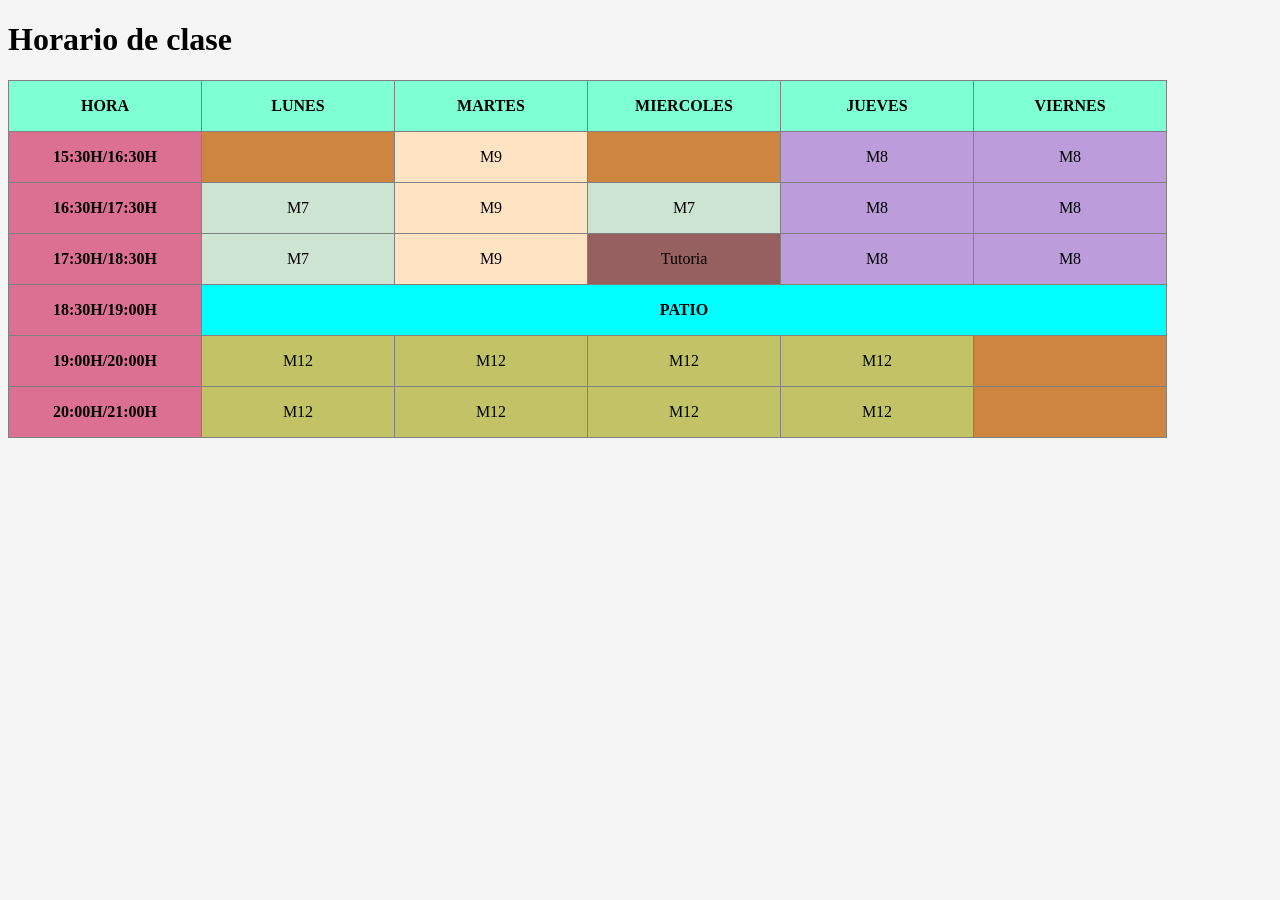
<file: horario de clase/index.html>
<!DOCTYPE html>
<html>
<head>
    <meta lang="en">
    <meta charset="UTF-8">
    <meta name="horario">
    <title>horariodeclase</title>
    <link rel="stylesheet" href="estils.css">
</head>
<body>
    <h1> Horario de clase</h1>

    <table border="1">

     <tr>
        <th>HORA</th>
        <th>LUNES</th>
        <th>MARTES</th>
        <th>MIERCOLES</th>
        <th>JUEVES</th>
        <th>VIERNES</th>
     </tr>
     <tr>
        <th>15:30H/16:30H</th>
        <td class="horalibre"></td>
        <td class="m9">M9</td>
        <td class="horalibre"></td>
        <td class="m8">M8</td>
        <td class="m8">M8</td>
     </tr>
     <tr>
        <th>16:30H/17:30H</th>
        <td class="m7">M7</td>
        <td class="m9">M9</td>
        <td class="m7">M7</td>
        <td class="m8">M8</td>
        <td class="m8">M8</td>
     </tr>
     <tr>
        <th>17:30H/18:30H</th>
        <td class="m7">M7</td>
        <td class="m9">M9</td>
        <td id="Tutoria">Tutoria</td>
        <td class="m8">M8</td>
        <td class="m8">M8</td>
     </tr>
   
     <tr>
        <th>18:30H/19:00H</th>
        <td colspan="5">PATIO</td>
     </tr>
     <tr>
        <th>19:00H/20:00H</th>
        <td class="m12">M12</td>
        <td class="m12">M12</td>
        <td class="m12">M12</td>
        <td class="m12">M12</td>
        <td class="horalibre"></td>
     </tr>
     <tr>
        <th>20:00H/21:00H</th>
        <td class="m12">M12</td>
        <td class="m12">M12</td>
        <td class="m12">M12</td>
        <td class="m12">M12</td>
        <td class="horalibre"></td>
     </tr>





    </table>


    
</body>
</html>
</file>
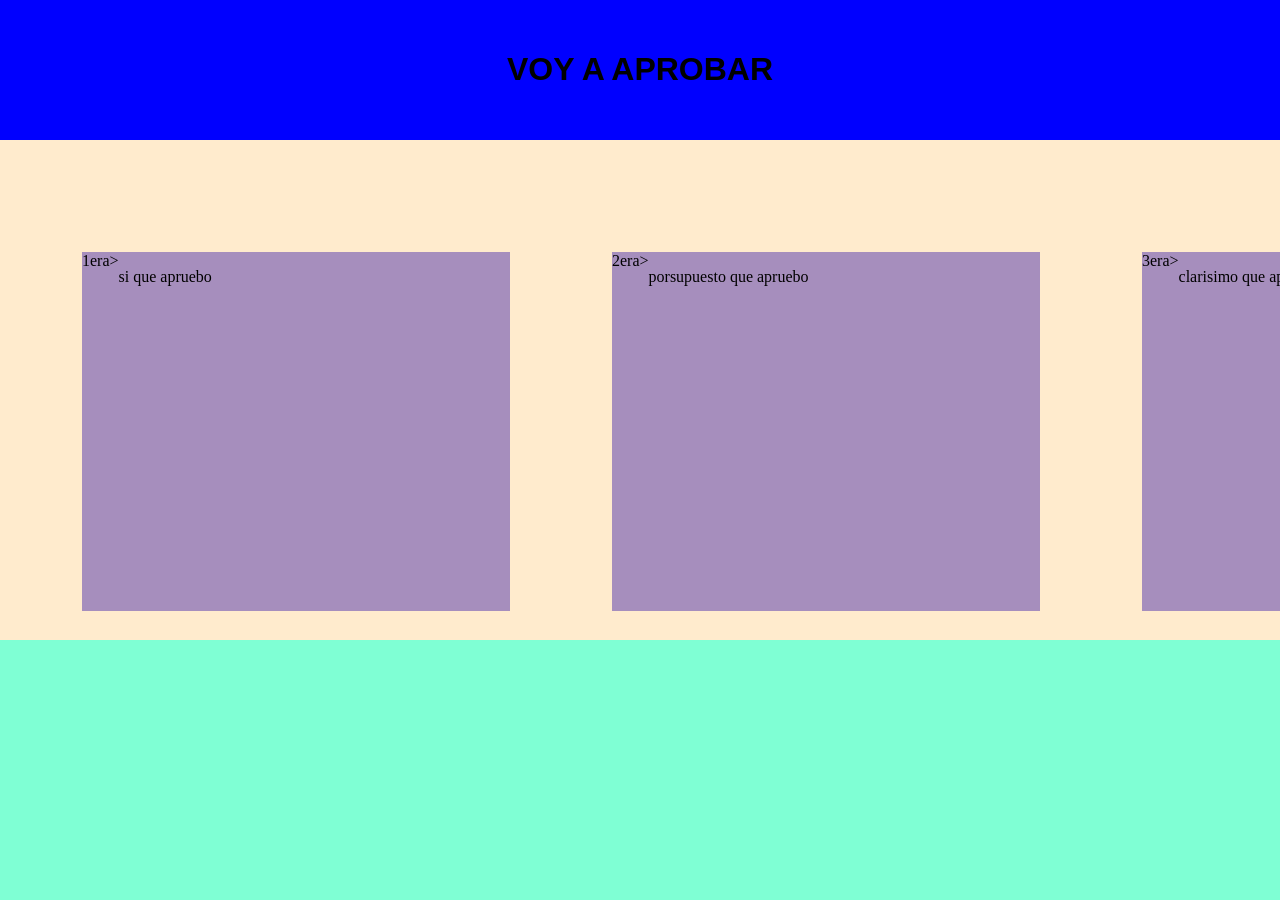
<file: html/index.html>
<!DOCTYPE html>
<html >
<head>
    <meta lang="en">
    <meta charset="UTF-8">
    <meta name="viewport">
    <title>repasin</title>
    <link rel="stylesheet" href="estils.css">
</head>
<body>
    <header>
        <h1>VOY A APROBAR</h1>
    </header>
    <div id="contenedor" class="cuadritos">


         <div class="cuadritos">1era>
         <p id="palabra">si que apruebo</p>
         </div>
         <div class="cuadritos">2era>
         <p>porsupuesto que apruebo</p>
         </div>
         <div class="cuadritos">3era>
         <p> clarisimo que apruebo</p>
         </div>
     
     


    </div>

    
    
</body>
</html>
</file>
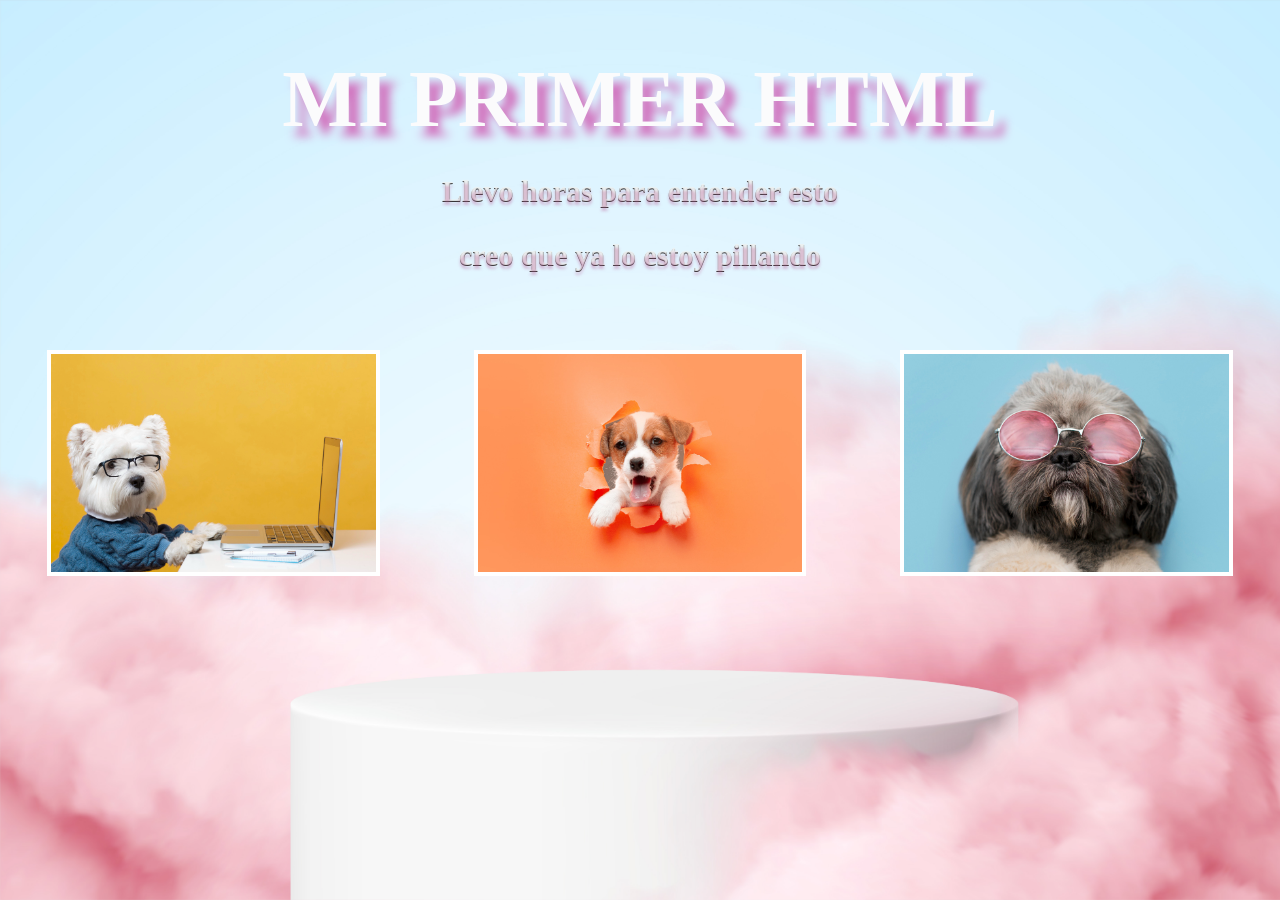
<file: mi primera html/index.html>
<!DOCTYPE html>
<html>
<head>
    <meta lang="en">
    <meta charset="UTF-8">
    <meta name="mi primer html">
    <title>mi primer html</title>
    <link rel="stylesheet" href="estils.css">
</head>
<body>
    
    <div id="cabecera">
            <h1 id="overlay">MI PRIMER HTML</h1>
            <h2> Llevo horas para entender esto</h2>
            <p>creo que ya lo estoy pillando</p>
    </div>
    <div id="contenedor">
        <div class="caja" id="uno"> </div>
        <div class="caja" id="dos"> </div>
        <div class="caja" id="tres"> </div>
    </div>
    
    
</body>

</html>
</file>
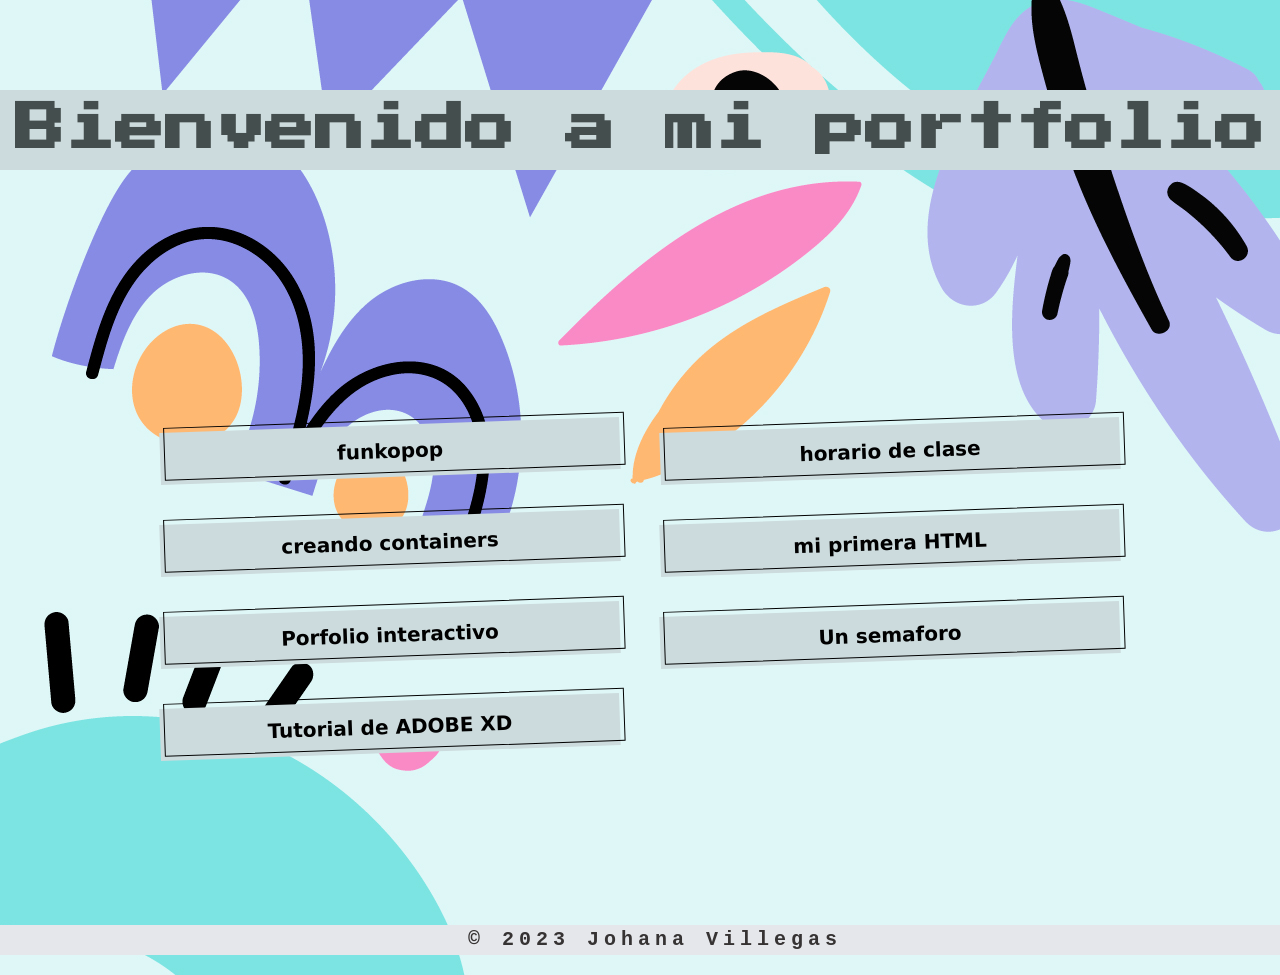
<file: portfolio GITHUB/index.html>
<!DOCTYPE html>
<html lang="en">
<head>
    <meta charset="UTF-8">
    <meta lang="en">
    <meta name="viewreport" >
    <title>PORTFOLIO</title>
    <link rel="stylesheet"  href="estils.css">
</head>
<BOdy>
    <header>
        <h1>Bienvenido a mi portfolio</h1>
        <link rel="preconnect" href="https://fonts.googleapis.com"> 
<link rel="preconnect" href="https://fonts.gstatic.com" crossorigin> 
<link href="https://fonts.googleapis.com/css2?family=Press+Start+2P&display=swap" rel="stylesheet">
    </header>
<div id="container" >
    <div class="caja">
    <a class="button-53" href="https://github.com/yokito369/actividades-porfolio/tree/2da56abb406af2896ebe29f91979a1ae8ce041e2/funkopop">funkopop</a></a>
    <a class="button-53" href="https://github.com/yokito369/actividades-porfolio/tree/2da56abb406af2896ebe29f91979a1ae8ce041e2/horario%20de%20clase">horario de clase</a></a>
    <a class="button-53" href="https://yokito369.github.io/actividades-porfolio.github.io/html/index.html">creando containers</a></a>
    <a class="button-53" href="html">mi primera HTML</a>
    <a class="button-53" href="https://github.com/yokito369/actividades-porfolio/tree/2da56abb406af2896ebe29f91979a1ae8ce041e2/renovacion%20portofolio">Porfolio interactivo</a></a>
    <a class="button-53" href="https://github.com/yokito369/actividades-porfolio/tree/2da56abb406af2896ebe29f91979a1ae8ce041e2/semaforo">Un semaforo</a></a>
    <a class="button-53" href="https://github.com/yokito369/actividades-porfolio/tree/2da56abb406af2896ebe29f91979a1ae8ce041e2/tutorial%20ADOBE%20XD">Tutorial de ADOBE XD</a></a>
    
   
   
   
   

    </div>
</div>
</body>
<footer>
    <p>&copy; 2023 Johana Villegas</p>

  </footer>
</html>
</file>
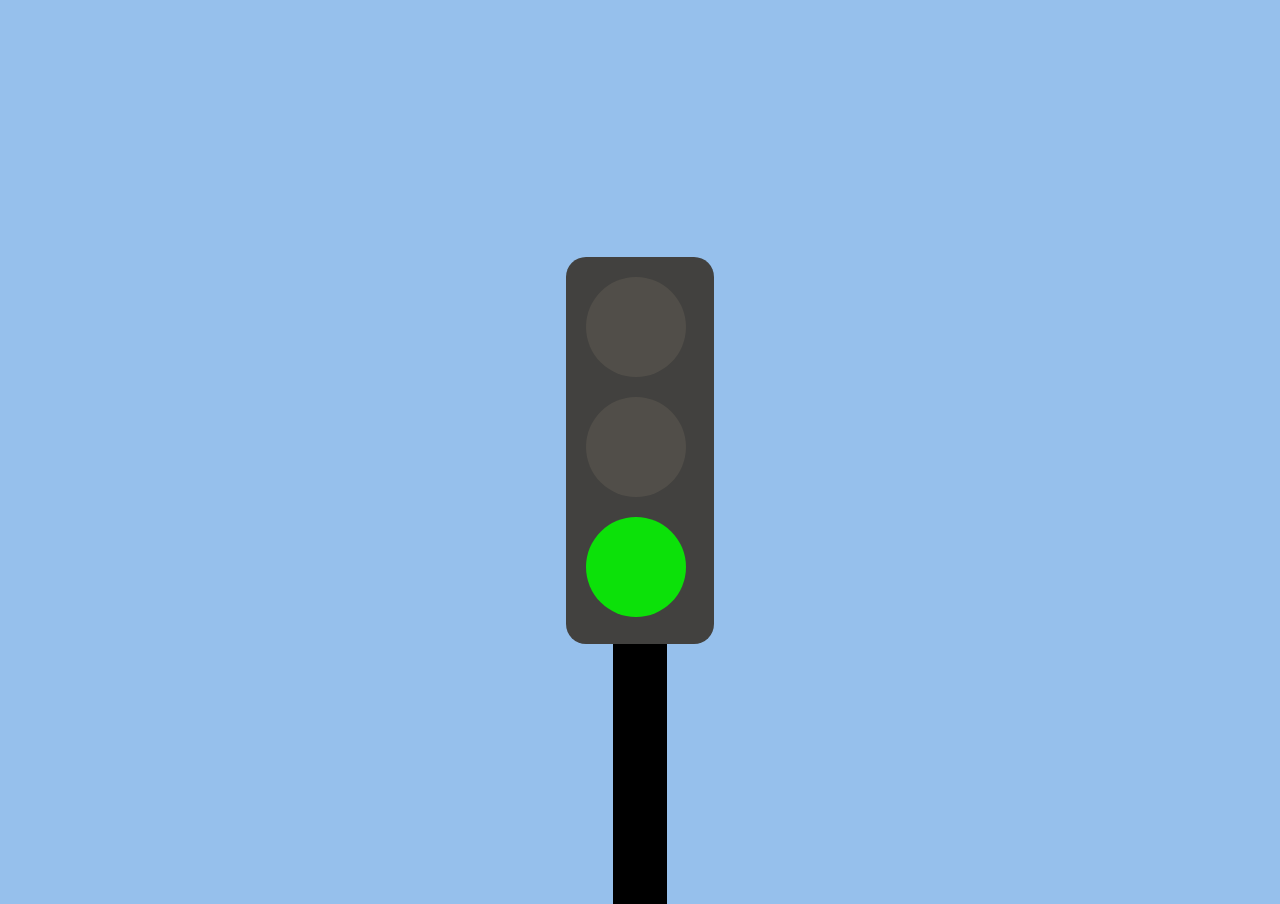
<file: semaforo/index.html>
<!DOCTYPE html>
<html lang="en">
<head>
    <meta charset="UTF-8">
    <meta lang="en">
    <meta name="viewreport" >
    <title>semaforito</title>
    <link rel="stylesheet"  href="estils.css">
</head>
<body>
    <div id="container">
    <div class="luz" id="rojo"></div>
    <div class="luz"  id="amarillo"></div>
    <div class="luz" id="verde" ></div>
    </div>
    <div id="tubo"></div>
    
</body>
</html>
</file>
<file: horario de clase/estils.css>
body{
    background-color: whitesmoke;
}

table th  {
    width: 10em;
    padding: 1em;
    margin: 0 auto;
   
}

TABLE{
    border-collapse: collapse;
}

tr:nth-of-type(1)>th {
    background-color: aquamarine;

}

td[colspan] {
    text-align: center;
    background-color: aqua;
    font-weight: bold;
}
td{
    text-align: center;
}



tr:nth-of-type(2) >th,
tr:nth-of-type(3) >th,
tr:nth-of-type(4) >th,
tr:nth-of-type(5) >th,
tr:nth-of-type(6) >th,
tr:nth-of-type(7) >th,
tr:nth-of-type(8) >th {
    background-color: palevioletred;
}

.horalibre{
    background-color: peru;
}

.m9{
    background-color: bisque;
}

.m7{
    background-color: rgb(205, 228, 210);
}

.m8{
    background-color: rgb(188, 156, 218);
}
.m12{
    background-color: rgb(194, 194, 103);

}

#Tutoria{
    background-color: rgb(151, 96, 96);
}
</file>
<file: html/estils.css>
body{
    background-color: aquamarine;
    margin: 0;
    padding: 0%;
}
header{
    background-color: blue;
    text-align: center;
    padding: 30px;
    font-family: Verdana, Geneva, Tahoma, sans-serif;
   

}
#contenedor{
    margin: 0% auto;
    width: 1590px;
    height:500px;
    background-color: blanchedalmond;
    
    
}
.cuadritos{
    
    width: 721px;
    height: 359px;
    background-color: rgb(166, 142, 189);
    display: flex;
    margin: 20px;
    margin-left: 82px;
    margin-top: 112px;
}

.palabra{
    font-family: 'Franklin Gothic Medium', 'Arial Narrow', Arial, sans-serif;
    font-style: oblique;
    font-weight: 100px;
    text-align: center;
    display: flex;
    color: blue;


}
</file>
<file: mi primera html/estils.css>
body{
    height: 5px;
    padding: 0;
    margin: 0; 
    box-sizing: border-box;
	background-image: url(fondo.jpg);
	background-size: cover;
	background-repeat: no-repeat;
	background-attachment: fixed;
	
}
#cabecera {
	
	text-align: center;
	width: 100%;
	height: auto;
	background-size: cover;
	background-attachment: fixed;
	overflow: hidden;
	margin: 0%;
}
#overlay{
	width: 100%;
	height: 100%;
	color: #fbfbfc;
	text-shadow: 10px 10px 10px #d16ebc;	
}

h1 {
	font-family: 'Dancing Script', cursive;
	font-size: 80px;
	margin-bottom: 30px;
    

}

h2, p {

	font-family: Arial Black; 
	font-weight: bold; font-size: 30px; 
	background: #202020; 
	-webkit-background-clip: text; 
	-moz-background-clip: text; 
	background-clip: text; 
	color: transparent; 
	text-shadow: 0px 3px 3px rgba(185, 96, 151, 0.4),0px -1px 1px rgb(236, 241, 241);
		
}

#contenedor {
	margin: 0 auto;
	padding: 0%;
	display: flex;
    justify-content: center;
}	

.caja {
padding: 0%;
margin:0 auto;
height: 218px;
width: 325px;
float: left;
margin: 47px;
border: 4px white solid;
background-repeat: no-repeat;
background-size: cover;
}


#uno{
	background-image: url(perritoblanco.jpg);

}

#dos {
	background-image: url(perrito2.jpg);
}

#tres {
	background-image: url(perrito3.jpg);
	

}
</file>
<file: portfolio GITHUB/estils.css>
body {
    background-image: url("fondito.jpg");
    margin: 0;
    padding: 0;
 }



h1{
    text-align: center;
    font-family: 'Press Start 2P';
    font-size: 50px;
    top: auto;
    color: rgb(68, 78, 78);
    margin-top: 90px;
    background-color: #ccdbdd;
    height: 80px;
    line-height: 79px;
    
}

#container{
   width: 1000px;
   height: 500px;
   position: relative;
   margin: auto;
   justify-content: center;
   margin-top: 235PX;

}

    
.button-53 {
    background-color: #ccdbdd;
    border: 0 solid #E5E7EB;
    box-sizing: border-box;
    color: #000000;
    display: flex;
    font-family: ui-sans-serif,system-ui,-apple-system,system-ui,"Segoe UI",Roboto,"Helvetica Neue",Arial,"Noto Sans",sans-serif,"Apple Color Emoji","Segoe UI Emoji","Segoe UI Symbol","Noto Color Emoji";
    font-size: 1rem;
    font-weight: 700;
    justify-content: center;
    line-height: 1.75rem;
    padding: .75rem 7.65rem;
    position: relative;
    text-align: center;
    text-decoration: none #000000 solid;
    text-decoration-thickness: auto;
    width: 100%;
    max-width: 460px;
    position: relative;
    cursor: pointer;
    transform: rotate(-2deg);
    user-select: none;
    -webkit-user-select: none;
    touch-action: manipulation;
    float: left;
    margin: 20px;
  }
  
  .button-53:focus {
    outline: 0;
  }
  
  .button-53:after {
    content: '';
    position: absolute;
    border: 1px solid #000000;
    bottom: 4px;
    left: 4px;
    width: calc(100% - 1px);
    height: calc(100% - 1px);
  }
  
  .button-53:hover:after {
    bottom: 2px;
    left: 2px;
  }
  
  @media (min-width: 768px) {
    .button-53 {
      padding: .75rem 3rem;
      font-size: 1.25rem;
    }
  }
  P {color:rgb(54, 51, 51); 
    font-size:20px;
    font-family:Courier;
    font-weight:bold;
    
    line-height:30px;
    letter-spacing:5px;
   
    text-align:center;
    text-indent:30px;
    background-color: #E5E7EB;
   }
</file>
<file: semaforo/estils.css>
body {
    background-color:rgb(150, 192, 236) ; 
    margin: 0;
    padding: 0;
 }

 #container {
    width: 148px;
    height: 387px;
    background: rgb(66, 65, 63);
    position: absolute;
   top: 0;
   left: 0;
   bottom: 0;
   right: 0;
   margin: auto;
    border-radius: 20px;
   
    }


.luz{
    background: rgb(216, 196, 155);
    border-radius: 50%;
    width: 100px;
    height: 100px;
    margin: 20px;
}


@media screen and (max-width: 480px ) {
    
 #rojo{
background-color: rgb(241, 14, 14);
    }
#amarillo{
    opacity: 10%;
    background-color: rgb(229, 212, 144);
}
#verde{
    opacity: 10%;
}
}

@media screen and (min-width: 481px ) and (max-width: 999px ) {
    
    #amarillo {
   background-color: rgb(233, 225, 83);
       }
    #rojo{
        opacity: 10%;
    }
    #verde{
        opacity: 10%;
    }
   }

@media screen  and (min-width: 1000px )  {
    
    #verde {
   background-color: rgb(12, 225, 9);
       }
    #amarillo{
        opacity: 10%;
    }
    #rojo{
        opacity: 10%;
    }
   }

#tubo{
    width: 54px; 
    height: 299px;
    background-color: black;
    position: absolute;
   top: 0;
   left: 0;
   bottom: 0;
   right: 0;
   margin: auto;
   margin-top: 605px;
   z-index: -1;
}
</file>
